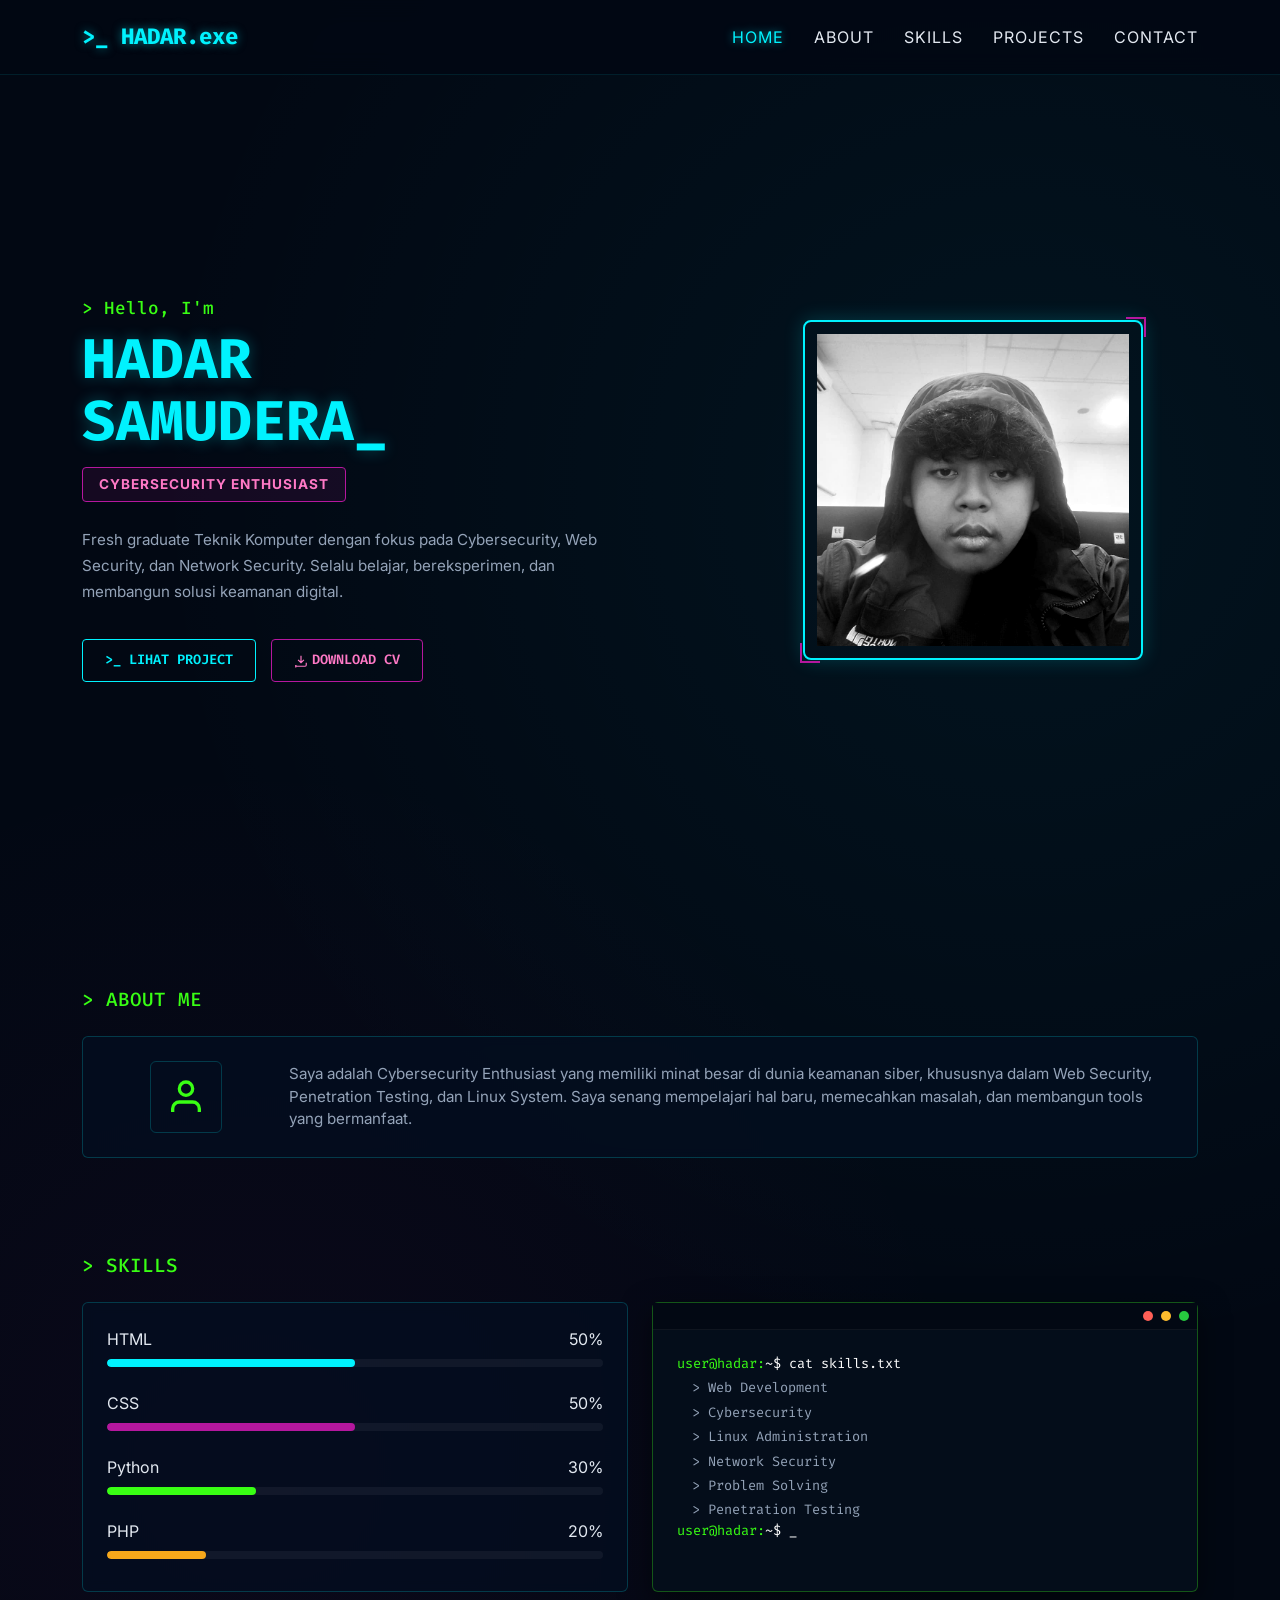
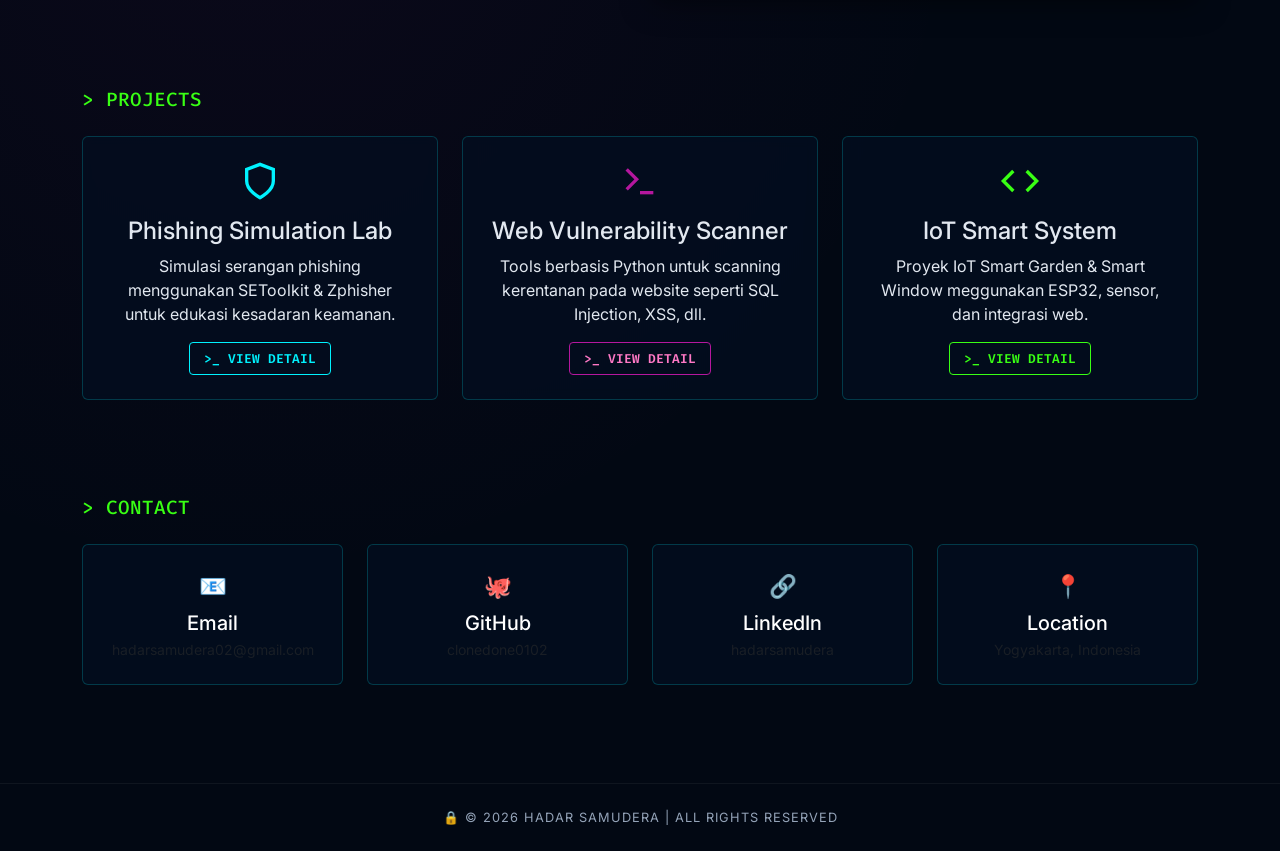
<file: index.html>
<!DOCTYPE html>
<html lang="id">
<head>
    <meta charset="UTF-8">
    <meta name="viewport" content="width=device-width, initial-scale=1.0">
    <title>HADAR.exe | Portfolio</title>
    
    <link href="https://cdn.jsdelivr.net/npm/bootstrap@5.3.3/dist/css/bootstrap.min.css" rel="stylesheet">
    
    <link rel="preconnect" href="https://fonts.googleapis.com">
    <link rel="preconnect" href="https://fonts.gstatic.com" crossorigin>
    <link href="https://fonts.googleapis.com/css2?family=Fira+Code:wght@400;500;700&family=Inter:wght@300;400;600&display=swap" rel="stylesheet">
    
    <link rel="stylesheet" href="style.css">
</head>
<body>

    <header>
        <div class="container d-flex justify-content-between align-items-center">
            <a href="#home" class="logo mono">&gt;_ HADAR.exe</a>
            <nav class="d-none d-md-flex">
                <a href="#home" class="nav-link active">Home</a>
                <a href="#about" class="nav-link">About</a>
                <a href="#skills" class="nav-link">Skills</a>
                <a href="#projects" class="nav-link">Projects</a>
                <a href="#contact" class="nav-link">Contact</a>
            </nav>
        </div>
    </header>

    <div class="container main-container">
        
        <section id="home" class="row align-items-center min-vh-100 py-5">
            <div class="col-lg-7 hero-info order-2 order-lg-1 mt-5 mt-lg-0">
                <h3 class="mono">&gt; Hello, I'm</h3>
                <h1 class="mono">HADAR<br>SAMUDERA<span>_</span></h1>
                <div class="badge-custom">Cybersecurity Enthusiast</div>
                <p class="hero-desc">
                    Fresh graduate Teknik Komputer dengan fokus pada Cybersecurity, Web Security, dan Network Security. Selalu belajar, bereksperimen, dan membangun solusi keamanan digital.
                </p>
                <div class="btn-group-custom mono">
                    <a href="#projects" class="btn-cyber btn-outline-blue">&gt;_ LIHAT PROJECT</a>
                    <a href="https://drive.google.com/file/d/1Fvd5-y1sq1raFcIwrYFSslM-TeMG04Oq/view?usp=sharing" class="btn-cyber btn-outline-purple" id="btnDownloadCV" target="_blank" rel="noopener noreferrer">
                        <svg width="14" height="14" viewBox="0 0 24 24" fill="none" stroke="currentColor" stroke-width="2" class="me-1"><path d="M21 15v4a2 2 0 0 1-2 2H5a2 2 0 0 1-2-2v4M7 10l5 5 5-5M12 15V3"/></svg> DOWNLOAD CV
                    </a>
                </div>
            </div>
            
            <div class="col-lg-5 d-flex justify-content-center order-1 order-lg-2 mt-5 mt-lg-0">
                <div class="hero-image-container">
                    <div class="cyber-frame">
                        <img src="image/gambar 1.jpeg" alt="Hadar Samudera">
                    </div>
                </div>
            </div>
        </section>

        <section id="about" class="py-5">
            <h3 class="section-title mono">&gt; ABOUT ME</h3>
            <div class="cyber-box p-4">
                <div class="row align-items-center">
                    <div class="col-md-2 col-3 d-flex justify-content-center mb-3 mb-md-0">
                        <div class="about-icon">
                            <svg width="40" height="40" viewBox="0 0 24 24" fill="none" stroke="currentColor" stroke-width="2">
                                <path d="M20 21v-2a4 4 0 0 0-4-4H8a4 4 0 0 0-4 4v2"></path>
                                <circle cx="12" cy="7" r="4"></circle>
                            </svg>
                        </div>
                    </div>
                    <div class="col-md-10 col-9 text-start">
                        <p class="about-text m-0">
                            Saya adalah Cybersecurity Enthusiast yang memiliki minat besar di dunia keamanan siber, khususnya dalam Web Security, Penetration Testing, dan Linux System. Saya senang mempelajari hal baru, memecahkan masalah, dan membangun tools yang bermanfaat.
                        </p>
                    </div>
                </div>
            </div>
        </section>

        <section id="skills" class="py-5">
            <h3 class="section-title mono">&gt; SKILLS</h3>
            <div class="row g-4">
                
                <div class="col-md-6">
                    <div class="cyber-box h-100 p-4">
                        <div class="skill-bar-wrapper mb-4">
                            <div class="skill-info d-flex justify-content-between mb-2"><span>HTML</span><span>50%</span></div>
                            <div class="skill-progress-bg">
                                <div class="skill-progress-fill blue-fill" data-percent="50%"></div>
                            </div>
                        </div>
                        <div class="skill-bar-wrapper mb-4">
                            <div class="skill-info d-flex justify-content-between mb-2"><span>CSS</span><span>50%</span></div>
                            <div class="skill-progress-bg">
                                <div class="skill-progress-fill purple-fill" data-percent="50%"></div>
                            </div>
                        </div>
                        <div class="skill-bar-wrapper mb-4">
                            <div class="skill-info d-flex justify-content-between mb-2"><span>Python</span><span>30%</span></div>
                            <div class="skill-progress-bg">
                                <div class="skill-progress-fill green-fill" data-percent="30%"></div>
                            </div>
                        </div>
                        <div class="skill-bar-wrapper mb-2">
                            <div class="skill-info d-flex justify-content-between mb-2"><span>PHP</span><span>20%</span></div>
                            <div class="skill-progress-bg">
                                <div class="skill-progress-fill orange-fill" data-percent="20%"></div>
                            </div>
                        </div>
                    </div>
                </div>

                <div class="col-md-6">
                    <div class="terminal-window h-100">
                        <div class="terminal-header d-flex justify-content-end gap-2 p-2">
                            <div class="dot dot-red"></div>
                            <div class="dot dot-yellow"></div>
                            <div class="dot dot-green"></div>
                        </div>
                        <div class="terminal-body p-4">
                            <span class="t-user">user@hadar:</span><span class="t-command">~$ cat skills.txt</span>
                            <span class="t-output">&gt; Web Development</span>
                            <span class="t-output">&gt; Cybersecurity</span>
                            <span class="t-output">&gt; Linux Administration</span>
                            <span class="t-output">&gt; Network Security</span>
                            <span class="t-output">&gt; Problem Solving</span>
                            <span class="t-output">&gt; Penetration Testing</span>
                            <span class="t-user">user@hadar:</span><span class="t-command">~$ <span class="blink-cursor">_</span></span>
                        </div>
                    </div>
                </div>

            </div>
        </section>

        <section id="projects" class="py-5">
            <h3 class="section-title mono">&gt; PROJECTS</h3>
            <div class="row g-4">
                
                <div class="col-lg-4 col-md-6">
                    <div class="cyber-box project-card h-100 p-4 d-flex flex-column align-items-center text-center justify-content-between">
                        <div class="proj-icon mb-3" style="color: var(--neon-blue);">
                            <svg width="40" height="40" viewBox="0 0 24 24" fill="none" stroke="currentColor" stroke-width="2">
                                <path d="M12 22s8-4 8-10V5l-8-3-8 3v7c0 6 8 10 8 10z"/>
                            </svg>
                        </div>
                        <h4>Phishing Simulation Lab</h4>
                        <p class="flex-grow-1">Simulasi serangan phishing menggunakan SEToolkit & Zphisher untuk edukasi kesadaran keamanan.</p>
                        <button class="btn-cyber btn-outline-blue btn-sm mono open-proj" data-title="Phishing Simulation Lab" data-desc="Proyek ini dirancang di lingkungan lab terisolasi untuk mendemonstrasikan bagaimana taktik rekayasa sosial bekerja. Menggunakan kerangka kerja open-source untuk melatih staf IT mengenali serangan spear-phishing.">&gt;_ VIEW DETAIL</button>
                    </div>
                </div>

                <div class="col-lg-4 col-md-6">
                    <div class="cyber-box project-card h-100 p-4 d-flex flex-column align-items-center text-center justify-content-between">
                        <div class="proj-icon mb-3" style="color: var(--neon-purple);">
                            <svg width="40" height="40" viewBox="0 0 24 24" fill="none" stroke="currentColor" stroke-width="2">
                                <polyline points="4 17 10 11 4 5"></polyline>
                                <line x1="12" y1="19" x2="20" y2="19"></line>
                            </svg>
                        </div>
                        <h4>Web Vulnerability Scanner</h4>
                        <p class="flex-grow-1">Tools berbasis Python untuk scanning kerentanan pada website seperti SQL Injection, XSS, dll.</p>
                        <button class="btn-cyber btn-outline-purple btn-sm mono open-proj" data-title="Web Vulnerability Scanner" data-desc="Pindai celah keamanan aplikasi web Anda secara otomatis. Skrip ini menganalisis parameter input terhadap celah injeksi umum dan menghasilkan laporan eksploitasi potensial secara real-time.">&gt;_ VIEW DETAIL</button>
                    </div>
                </div>

                <div class="col-lg-4 col-md-12">
                    <div class="cyber-box project-card h-100 p-4 d-flex flex-column align-items-center text-center justify-content-between">
                        <div class="proj-icon mb-3" style="color: var(--neon-green);">
                            <svg width="40" height="40" viewBox="0 0 24 24" fill="none" stroke="currentColor" stroke-width="2">
                                <polyline points="16 18 22 12 16 6"></polyline>
                                <polyline points="8 6 2 12 8 18"></polyline>
                            </svg>
                        </div>
                        <h4>IoT Smart System</h4>
                        <p class="flex-grow-1">Proyek IoT Smart Garden & Smart Window meggunakan ESP32, sensor, dan integrasi web.</p>
                        <button class="btn-cyber btn-outline-green btn-sm mono open-proj" data-title="IoT Smart System" data-desc="Integrasi perangkat keras pintar menggunakan mikrokontroler ESP32 yang mengirimkan metrik sensor ke dasbor web terenkripsi melalui protokol MQTT.">&gt;_ VIEW DETAIL</button>
                    </div>
                </div>

            </div>
        </section>

        <section id="contact" class="py-5">
            <h3 class="section-title mono">&gt; CONTACT</h3>
            <div class="row g-4 justify-content-center">
                
                <div class="col-lg-3 col-md-6">
                    <a href="mailto:hadarsamudera02@gmail.com" class="contact-card-link text-decoration-none">
                        <div class="cyber-box contact-card p-4 d-flex flex-column align-items-center text-center justify-content-center h-100">
                            <div class="contact-icon text-blue mb-2">📧</div>
                            <h5 class="text-white m-0">Email</h5>
                            <p class="small text-muted m-0 mt-1">hadarsamudera02@gmail.com</p>
                        </div>
                    </a>
                </div>

                <div class="col-lg-3 col-md-6">
                    <a href="https://github.com/clonedone0102" target="_blank" rel="noopener noreferrer" class="contact-card-link text-decoration-none">
                        <div class="cyber-box contact-card p-4 d-flex flex-column align-items-center text-center justify-content-center h-100">
                            <div class="contact-icon text-white mb-2">🐙</div>
                            <h5 class="text-white m-0">GitHub</h5>
                            <p class="small text-muted m-0 mt-1">clonedone0102</p>
                        </div>
                    </a>
                </div>

                <div class="col-lg-3 col-md-6">
                    <a href="https://linkedin.com/in/hadarsamudera" target="_blank" rel="noopener noreferrer" class="contact-card-link text-decoration-none">
                        <div class="cyber-box contact-card p-4 d-flex flex-column align-items-center text-center justify-content-center h-100">
                            <div class="contact-icon text-blue mb-2">🔗</div>
                            <h5 class="text-white m-0">LinkedIn</h5>
                            <p class="small text-muted m-0 mt-1">hadarsamudera</p>
                        </div>
                    </a>
                </div>

                <div class="col-lg-3 col-md-6">
                    <div class="cyber-box p-4 d-flex flex-column align-items-center text-center justify-content-center h-100">
                        <div class="contact-icon text-red mb-2">📍</div>
                        <h5 class="text-white m-0">Location</h5>
                        <p class="small text-muted m-0 mt-1">Yogyakarta, Indonesia</p>
                    </div>
                </div>

            </div>
        </section>

    </div>

    <footer class="text-center py-4">
        <span class="text-green">🔒</span> &copy; 2026 HADAR SAMUDERA | ALL RIGHTS RESERVED
    </footer>

    <div class="modal-custom d-flex justify-content-center align-items-center" id="projectModal">
        <div class="modal-content-custom p-4">
            <span class="close-modal">&times;</span>
            <h3 id="modalTitle" class="mono text-blue mb-3">Project Title</h3>
            <p id="modalDesc" class="text-muted small lh-lg">Detailed description goes here...</p>
        </div>
    </div>

    <script src="https://cdn.jsdelivr.net/npm/bootstrap@5.3.3/dist/js/bootstrap.bundle.min.js"></script>
    
    <script src="script.js"></script>
</body>
</html>
</file>
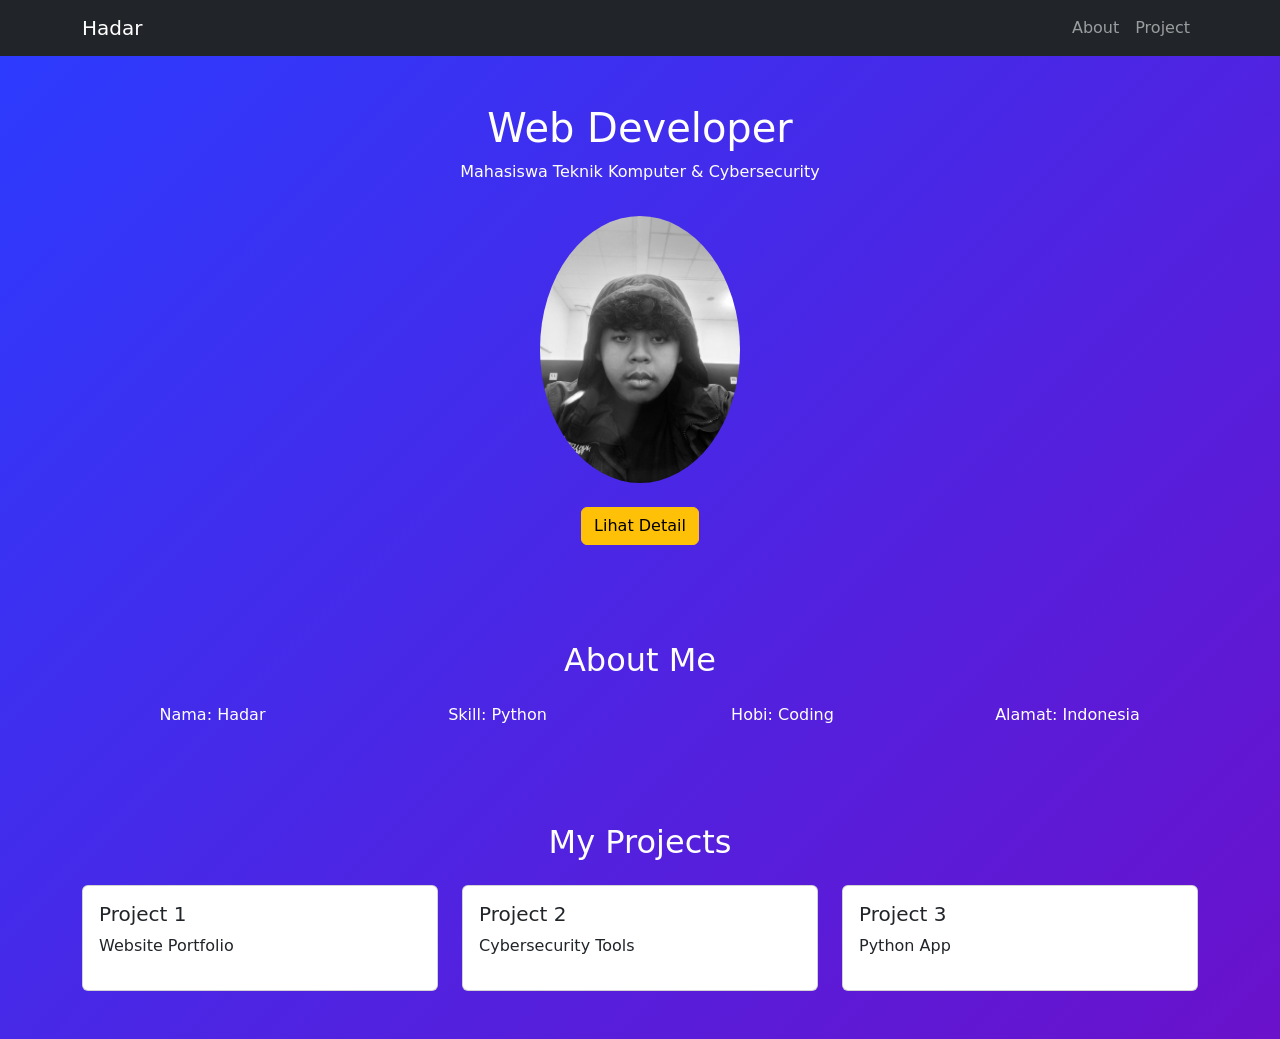
<file: bootcamp-task3/index.html>
<!DOCTYPE html>
<html lang="id">
<head>
    <meta charset="UTF-8">
    <meta name="viewport" content="width=device-width, initial-scale=1.0">
    <title>Portfolio Hadar</title>

    <!-- Bootstrap CSS -->
    <link href="https://cdn.jsdelivr.net/npm/bootstrap@5.3.0/dist/css/bootstrap.min.css" rel="stylesheet">

    <!-- Custom CSS -->
    <link rel="stylesheet" href="style.css">
</head>
<body>

<!-- NAVBAR -->
<nav class="navbar navbar-expand-lg navbar-dark bg-dark">
    <div class="container">
        <a class="navbar-brand" href="#">Hadar</a>

        <button class="navbar-toggler" data-bs-toggle="collapse" data-bs-target="#menu">
            ☰
        </button>

        <div class="collapse navbar-collapse" id="menu">
            <ul class="navbar-nav ms-auto">
                <li class="nav-item"><a class="nav-link" href="#about">About</a></li>
                <li class="nav-item"><a class="nav-link" href="#project">Project</a></li>
            </ul>
        </div>
    </div>
</nav>

<!-- HERO -->
<section class="container text-center py-5">
    <h1>Web Developer</h1>
    <p>Mahasiswa Teknik Komputer & Cybersecurity</p>

    <img src="image/gambar 1.jpeg" class="profile-img mt-3">

    <br><br>

    <button class="btn btn-warning" data-bs-toggle="modal" data-bs-target="#myModal">
        Lihat Detail
    </button>
</section>

<!-- ABOUT -->
<section id="about" class="container py-5">
    <h2 class="text-center mb-4">About Me</h2>

    <div class="row text-center">
        <div class="col-md-3">Nama: Hadar</div>
        <div class="col-md-3">Skill: Python</div>
        <div class="col-md-3">Hobi: Coding</div>
        <div class="col-md-3">Alamat: Indonesia</div>
    </div>
</section>

<!-- PROJECT -->
<section id="project" class="container py-5">
    <h2 class="text-center mb-4">My Projects</h2>

    <div class="row g-4">
        <div class="col-md-4">
            <div class="card p-3">
                <h5>Project 1</h5>
                <p>Website Portfolio</p>
            </div>
        </div>

        <div class="col-md-4">
            <div class="card p-3">
                <h5>Project 2</h5>
                <p>Cybersecurity Tools</p>
            </div>
        </div>

        <div class="col-md-4">
            <div class="card p-3">
                <h5>Project 3</h5>
                <p>Python App</p>
            </div>
        </div>
    </div>
</section>

<!-- MODAL -->
<div class="modal fade" id="myModal">
    <div class="modal-dialog">
        <div class="modal-content text-dark">

            <div class="modal-header">
                <h5 class="modal-title">Tentang Saya</h5>
                <button class="btn-close" data-bs-dismiss="modal"></button>
            </div>

            <div class="modal-body">
                Halo! Saya Hadar, mahasiswa Teknik Komputer yang fokus di Cybersecurity.
            </div>

            <div class="modal-footer">
                <button class="btn btn-secondary" data-bs-dismiss="modal">Tutup</button>
            </div>

        </div>
    </div>
</div>

<!-- Bootstrap JS -->
<script src="https://cdn.jsdelivr.net/npm/bootstrap@5.3.0/dist/js/bootstrap.bundle.min.js"></script>

</body>
</html>
</file>
<file: style.css>
:root {
    --bg-color: #020813;
    --card-bg: rgba(4, 15, 33, 0.7);
    --border-color: rgba(0, 242, 254, 0.2);
    --neon-blue: #00f2fe;
    --neon-green: #39ff14;
    --neon-purple: #b5179e;
    --neon-orange: #f7a81b;
    --text-main: #e2e8f0;
    --text-muted: #94a3b8;
}

* {
    scroll-behavior: smooth;
}

body {
    background-color: var(--bg-color);
    color: var(--text-main);
    font-family: 'Inter', sans-serif;
    background-image: 
        radial-gradient(circle at 80% 20%, rgba(0, 242, 254, 0.05) 0%, transparent 40%),
        radial-gradient(circle at 20% 60%, rgba(181, 23, 158, 0.05) 0%, transparent 40%);
    overflow-x: hidden;
}

.mono {
    font-family: 'Fira Code', monospace;
}

/* Navbar */
header {
    position: fixed;
    top: 0;
    left: 0;
    width: 100%;
    padding: 20px 0;
    background: rgba(2, 8, 19, 0.85);
    backdrop-filter: blur(12px);
    z-index: 100;
    border-bottom: 1px solid rgba(0, 242, 254, 0.1);
}

.logo {
    font-size: 1.4rem;
    font-weight: 700;
    color: var(--neon-blue);
    text-shadow: 0 0 10px rgba(0, 242, 254, 0.5);
    text-decoration: none;
}

nav a {
    color: var(--text-main);
    text-decoration: none;
    margin-left: 30px;
    font-size: 0.85rem;
    text-transform: uppercase;
    letter-spacing: 1px;
    transition: 0.3s;
}

nav a:hover, nav a.active {
    color: var(--neon-blue);
    text-shadow: 0 0 8px rgba(0, 242, 254, 0.6);
}

/* General Sections Layout */
.main-container {
    padding-top: 40px;
}

.section-title {
    color: var(--neon-green);
    font-size: 1.2rem;
    margin-bottom: 25px;
}

/* Hero Section */
.hero-info h3 {
    color: var(--neon-green);
    font-size: 1.1rem;
    margin-bottom: 10px;
}

.hero-info h1 {
    font-size: 3.5rem;
    font-weight: 800;
    line-height: 1.1;
    color: var(--neon-blue);
    text-shadow: 0 0 15px rgba(0, 242, 254, 0.3);
    margin-bottom: 15px;
    text-transform: uppercase;
}

.hero-info h1 span {
    animation: blink 1s infinite;
}

@keyframes blink {
    50% { opacity: 0; }
}

.badge-custom {
    display: inline-block;
    background: rgba(181, 23, 158, 0.1);
    border: 1px solid var(--neon-purple);
    color: #ff79c6;
    padding: 6px 16px;
    font-size: 0.85rem;
    font-weight: bold;
    letter-spacing: 1px;
    margin-bottom: 25px;
    border-radius: 4px;
    text-transform: uppercase;
}

.hero-desc {
    color: var(--text-muted);
    line-height: 1.7;
    margin-bottom: 35px;
    font-size: 0.95rem;
    max-width: 520px;
}

.btn-group-custom {
    display: flex;
    gap: 15px;
    flex-wrap: wrap;
}

.btn-cyber {
    padding: 10px 22px;
    font-size: 0.85rem;
    font-weight: 600;
    text-decoration: none;
    border-radius: 4px;
    display: inline-flex;
    align-items: center;
    transition: 0.3s;
    cursor: pointer;
    background: transparent;
}

.btn-outline-blue {
    border: 1px solid var(--neon-blue);
    color: var(--neon-blue);
}

.btn-outline-blue:hover {
    background: rgba(0, 242, 254, 0.1);
    box-shadow: 0 0 15px rgba(0, 242, 254, 0.3);
}

.btn-outline-purple {
    border: 1px solid var(--neon-purple);
    color: #ff79c6;
}

.btn-outline-purple:hover {
    background: rgba(181, 23, 158, 0.1);
    box-shadow: 0 0 15px rgba(181, 23, 158, 0.3);
}

.btn-outline-green {
    border: 1px solid var(--neon-green);
    color: var(--neon-green);
}

.btn-outline-green:hover {
    background: rgba(57, 255, 20, 0.1);
    box-shadow: 0 0 15px rgba(57, 255, 20, 0.3);
}

.btn-sm {
    padding: 6px 14px;
    font-size: 0.8rem;
}

/* Image Cyber Frame */
.hero-image-container {
    width: 340px;
    height: 340px;
}

.cyber-frame {
    position: relative;
    width: 100%;
    height: 100%;
    border: 2px solid var(--neon-blue);
    padding: 12px;
    box-shadow: 0 0 20px rgba(0, 242, 254, 0.2);
    border-radius: 8px;
}

.cyber-frame::before, .cyber-frame::after {
    content: '';
    position: absolute;
    width: 20px;
    height: 20px;
    border: 2px solid var(--neon-purple);
}
.cyber-frame::before { top: -5px; right: -5px; border-left: 0; border-bottom: 0; }
.cyber-frame::after { bottom: -5px; left: -5px; border-right: 0; border-top: 0; }

.cyber-frame img {
    width: 100%;
    height: 100%;
    object-fit: cover;
    filter: grayscale(100%) contrast(110%);
}

/* Box & Layout Standard */
.cyber-box {
    background: var(--card-bg);
    border: 1px solid var(--border-color);
    border-radius: 6px;
    backdrop-filter: blur(6px);
}

.about-icon {
    color: var(--neon-green);
    border: 1px solid var(--border-color);
    padding: 15px;
    border-radius: 6px;
    display: inline-flex;
}

.about-text {
    color: var(--text-muted);
    font-size: 0.95rem;
}

/* Skills Mechanics */
.skill-progress-bg {
    width: 100%;
    height: 8px;
    background: rgba(255, 255, 255, 0.05);
    border-radius: 4px;
    overflow: hidden;
}

.skill-progress-fill {
    height: 100%;
    width: 0%; /* Diisi otomatis via Script.js */
    border-radius: 4px;
    transition: width 1.5s ease-in-out;
}

.blue-fill { background: var(--neon-blue); }
.purple-fill { background: var(--neon-purple); }
.green-fill { background: var(--neon-green); }
.orange-fill { background: var(--neon-orange); }

/* Terminal Layout */
.terminal-window {
    background: #040d1a;
    border: 1px solid rgba(57, 255, 20, 0.3);
    border-radius: 6px;
    font-family: 'Fira Code', monospace;
    font-size: 0.85rem;
    box-shadow: 0 10px 30px rgba(0,0,0,0.5);
}

.terminal-header {
    background: #020813;
    border-bottom: 1px solid rgba(255,255,255,0.05);
}

.dot { width: 10px; height: 10px; border-radius: 50%; }
.dot-red { background: #ff5f56; }
.dot-yellow { background: #ffbd2e; }
.dot-green { background: #27c93f; }

.t-user { color: var(--neon-green); }
.t-command { color: #fff; }
.t-output { color: var(--text-muted); display: block; padding-left: 15px; margin-top: 4px; }
.blink-cursor { animation: blink 1s infinite; }

/* Cards Projects */
.project-card {
    transition: transform 0.3s, box-shadow 0.3s;
}

.project-card:hover {
    transform: translateY(-5px);
    box-shadow: 0 10px 25px rgba(0, 242, 254, 0.15);
    border-color: var(--neon-blue);
}

/* Colors Utilities for Contacts */
.text-blue { color: var(--neon-blue); }
.text-green { color: var(--neon-green); }
.text-red { color: #ff5f56; }
.contact-icon { font-size: 1.4rem; }

/* Footer */
footer {
    font-size: 0.8rem;
    color: var(--text-muted);
    border-top: 1px solid rgba(255,255,255,0.05);
    margin-top: 50px;
    letter-spacing: 1px;
}

/* Custom Modals Popup */
.modal-custom {
    position: fixed;
    top: 0; left: 0; width: 100%; height: 100%;
    background: rgba(2, 8, 19, 0.9);
    backdrop-filter: blur(8px);
    z-index: 1050;
    opacity: 0;
    pointer-events: none;
    transition: 0.3s ease;
}

.modal-custom.active {
    opacity: 1;
    pointer-events: auto;
}

.modal-content-custom {
    background: #040d1a;
    border: 1px solid var(--neon-blue);
    max-width: 500px;
    width: 90%;
    border-radius: 8px;
    position: relative;
    box-shadow: 0 0 30px rgba(0,242,254,0.3);
}

.close-modal {
    position: absolute;
    top: 12px; right: 18px;
    font-size: 1.5rem;
    color: var(--text-muted);
    cursor: pointer;
    transition: color 0.2s;
}
.close-modal:hover { color: #fff; }

/* Contact Cards Interactivity */
.contact-card-link {
    display: block;
    height: 100%;
}

.contact-card {
    transition: transform 0.3s, box-shadow 0.3s, border-color 0.3s;
    cursor: pointer;
}

.contact-card:hover {
    transform: translateY(-5px);
    border-color: var(--neon-blue);
    box-shadow: 0 8px 20px rgba(0, 242, 254, 0.15);
}

/* Khusus efek hover kartu github (opsional agar warnanya putih/ungu senada) */
.contact-card-link[href*="github.com"] .contact-card:hover {
    border-color: var(--neon-purple);
    box-shadow: 0 8px 20px rgba(181, 23, 158, 0.2);
}
</file>
<file: bootcamp-task3/style.css>
/* BACKGROUND */
body {
    background: linear-gradient(135deg, #2b3cff, #6a11cb);
    color: white;
}

/* PROFILE IMAGE */
.profile-img {
    width: 200px;
    border-radius: 50%;
}

/* CARD HOVER EFFECT */
.card {
    transition: 0.3s;
}

.card:hover {
    transform: scale(1.05);
    box-shadow: 0 0 20px rgba(255,255,255,0.5);
}

/* SMOOTH SCROLL */
html {
    scroll-behavior: smooth;
}
</file>
